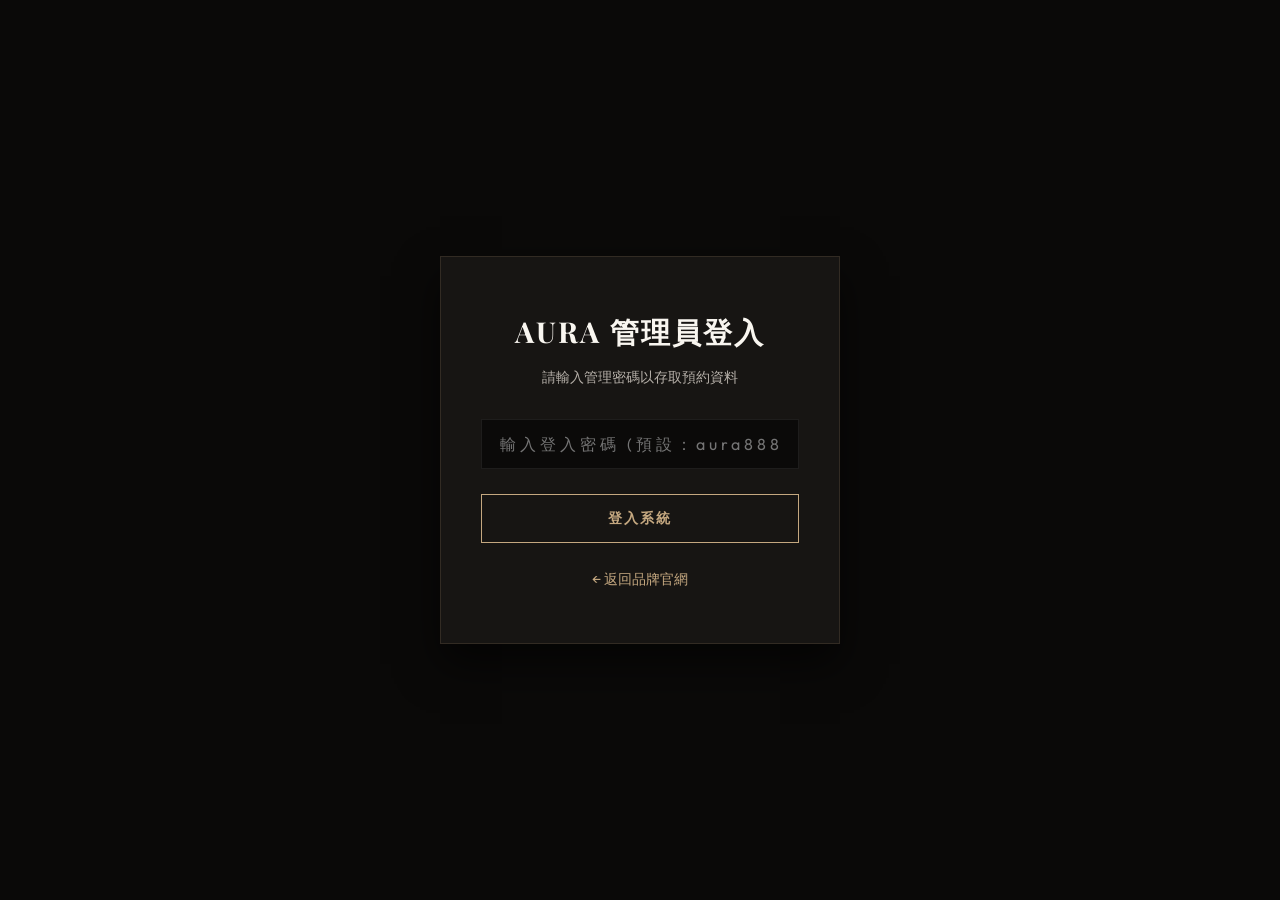
<file: admin.html>
<!DOCTYPE html>
<html lang="zh-TW">
<head>
    <meta charset="UTF-8">
    <meta name="viewport" content="width=device-width, initial-scale=1.0">
    <title>AURA CAFÉ | 後台管理系統</title>
    <!-- Google Fonts -->
    <link rel="preconnect" href="https://fonts.googleapis.com">
    <link rel="preconnect" href="https://fonts.gstatic.com" crossorigin>
    <link href="https://fonts.googleapis.com/css2?family=Outfit:wght@300;400;600;700&family=Playfair+Display:ital,wght@0,400;0,600;0,700;1,400&display=swap" rel="stylesheet">
    <!-- Main Style Sheet (包含後台專屬樣式) -->
    <link rel="stylesheet" href="style.css">
</head>
<body class="admin-body">

    <!-- 密碼登入驗證遮罩 (模擬安全保護) -->
    <div class="admin-login-overlay" id="loginOverlay">
        <div class="login-box">
            <h2 class="login-title">AURA 管理員登入</h2>
            <p class="login-subtitle">請輸入管理密碼以存取預約資料</p>
            <div class="form-group">
                <input type="password" id="adminPassword" placeholder="輸入登入密碼 (預設：aura888)" required>
                <span class="error-msg" id="loginError">密碼錯誤，請重新輸入</span>
            </div>
            <button class="btn btn-gold btn-block" id="btnLogin">登入系統</button>
            <a href="index.html" class="back-to-home">← 返回品牌官網</a>
        </div>
    </div>

    <!-- 後台主內容 -->
    <div class="admin-container" id="adminContent" style="display: none;">
        
        <!-- 後台 Header -->
        <header class="admin-header">
            <div class="admin-brand">
                <a href="#" class="logo">
                    <span class="logo-text">AURA</span>
                    <span class="logo-sub">SYSTEM</span>
                </a>
                <span class="admin-badge">預約控制台</span>
            </div>
            <div class="admin-user-actions">
                <span class="admin-user">Administrator</span>
                <button class="btn-logout" id="btnLogout">安全登出</button>
            </div>
        </header>

        <!-- 管理區塊主面板 -->
        <main class="admin-main">
            
            <!-- 篩選控制列 -->
            <section class="admin-filter-bar">
                <div class="filter-title-group">
                    <h1 class="admin-panel-title">預約名單查詢</h1>
                    <p class="admin-panel-desc">選擇特定日期以讀取 Google Sheets 上的即時席位預約資料</p>
                </div>
                <div class="filter-actions">
                    <div class="form-group-inline">
                        <label for="filterDate">查詢日期：</label>
                        <input type="date" id="filterDate">
                    </div>
                    <button class="btn btn-gold" id="btnQuery">
                        <span class="btn-text">讀取即時資料</span>
                        <span class="btn-loading" id="btnLoading" style="display: none;">
                            <span class="spinner"></span> 讀取中...
                        </span>
                    </button>
                </div>
            </section>

            <!-- 數據概覽卡片 -->
            <section class="admin-stats-grid">
                <div class="stats-card">
                    <span class="stats-label">當日預約組數</span>
                    <h3 class="stats-value" id="statGroupCount">0 <small>組</small></h3>
                </div>
                <div class="stats-card">
                    <span class="stats-label">當日預約人數</span>
                    <h3 class="stats-value" id="statGuestCount">0 <small>人</small></h3>
                </div>
                <div class="stats-card">
                    <span class="stats-label">最受歡迎時段</span>
                    <h3 class="stats-value" id="statPopularTime">-</h3>
                </div>
            </section>

            <!-- 資料表格區 -->
            <section class="admin-table-wrapper">
                <div class="table-header-bar">
                    <h2 class="table-bar-title" id="tableTitle">2026-06-19 預約清單</h2>
                    <span class="data-source-badge">Google Sheets 連線成功</span>
                </div>
                <div class="table-scroll-container">
                    <table class="admin-table" id="reservationsTable">
                        <thead>
                            <tr>
                                <th>預約時段</th>
                                <th>貴賓姓名</th>
                                <th>聯絡電話</th>
                                <th>人數</th>
                                <th>座位喜好</th>
                                <th>特殊備註</th>
                                <th>登記時間</th>
                            </tr>
                        </thead>
                        <tbody id="tableBody">
                            <!-- 資料將動態插入此處 -->
                            <tr class="empty-row">
                                <td colspan="7">請選擇日期並點擊「讀取即時資料」查詢</td>
                            </tr>
                        </tbody>
                    </table>
                </div>
            </section>
        </main>
        
        <footer class="admin-footer">
            <p>&copy; 2026 AURA CAFÉ. All Rights Reserved. Google Sheets API Integration.</p>
            <a href="index.html" class="back-to-home">← 返回品牌官網</a>
        </footer>
    </div>

    <!-- Admin Page JavaScript -->
    <script src="admin.js"></script>
</body>
</html>
</file>
<file: style.css>
/* ==========================================================================
   AURA CAFÉ - DESIGN SYSTEM & VARIABLE DEFINITIONS
   ========================================================================== */
:root {
    /* Color Palette */
    --clr-bg-primary: #0b0a09;     /* 曜石極致黑 */
    --clr-bg-secondary: #171513;   /* 奢華碳灰暗褐 */
    --clr-bg-glass: rgba(23, 21, 19, 0.75); /* 毛玻璃背景 */
    
    --clr-gold: #c5a880;           /* 精品古銅金 */
    --clr-gold-light: #dfcbaf;     /* 淺奢華金 */
    --clr-gold-dark: #8e7558;      /* 暖焦糖深金 */
    
    --clr-text-primary: #f9f6f0;   /* 溫潤奶泡白 */
    --clr-text-secondary: #b5afa8; /* 優雅沙灰色 */
    --clr-text-muted: #726b63;     /* 碳焙暗灰 */
    
    /* Font Families */
    --font-heading: 'Playfair Display', Georgia, serif;
    --font-body: 'Outfit', 'Inter', system-ui, -apple-system, sans-serif;
    
    /* Layout & Transitions */
    --container-width: 1200px;
    --transition-smooth: all 0.5s cubic-bezier(0.25, 0.8, 0.25, 1);
    --transition-fast: all 0.2s ease;
    
    --shadow-luxury: 0 20px 40px rgba(0, 0, 0, 0.6);
    --shadow-gold: 0 10px 30px rgba(197, 168, 128, 0.15);
}

/* ==========================================================================
   BASE STYLES & RESET
   ========================================================================== */
* {
    box-sizing: border-box;
    margin: 0;
    padding: 0;
}

html {
    scroll-behavior: smooth;
    font-size: 16px;
}

body {
    background-color: var(--clr-bg-primary);
    color: var(--clr-text-primary);
    font-family: var(--font-body);
    line-height: 1.7;
    overflow-x: hidden;
    -webkit-font-smoothing: antialiased;
}

img {
    max-width: 100%;
    height: auto;
    display: block;
}

a {
    color: inherit;
    text-decoration: none;
    transition: var(--transition-fast);
}

button, input, select, textarea {
    font-family: inherit;
    background: transparent;
    border: none;
    color: inherit;
    outline: none;
}

ul {
    list-style: none;
}

/* 捲軸美化 */
::-webkit-scrollbar {
    width: 8px;
}
::-webkit-scrollbar-track {
    background: var(--clr-bg-primary);
}
::-webkit-scrollbar-thumb {
    background: var(--clr-gold-dark);
    border-radius: 4px;
}
::-webkit-scrollbar-thumb:hover {
    background: var(--clr-gold);
}

/* ==========================================================================
   REUSABLE UTILITIES & COMPONENTS
   ========================================================================== */
.container {
    width: 90%;
    max-width: var(--container-width);
    margin: 0 auto;
    padding: 80px 0;
}

.text-center {
    text-align: center;
}

.section-header {
    margin-bottom: 60px;
}

.section-tag {
    font-size: 0.85rem;
    font-weight: 600;
    letter-spacing: 4px;
    color: var(--clr-gold);
    text-transform: uppercase;
    display: block;
    margin-bottom: 12px;
}

.section-title {
    font-family: var(--font-heading);
    font-size: 2.5rem;
    font-weight: 600;
    letter-spacing: 1px;
    color: var(--clr-text-primary);
    line-height: 1.3;
}

.section-divider {
    width: 60px;
    height: 2px;
    background-color: var(--clr-gold);
    margin: 20px auto 0;
}

.section-divider-left {
    width: 50px;
    height: 2px;
    background-color: var(--clr-gold);
    margin: 20px 0;
}

.section-subtitle {
    color: var(--clr-text-secondary);
    max-width: 600px;
    margin: 20px auto 0;
    font-weight: 300;
}

/* 按鈕樣式 */
.btn {
    display: inline-block;
    padding: 14px 32px;
    font-size: 0.9rem;
    font-weight: 600;
    letter-spacing: 2px;
    text-transform: uppercase;
    border-radius: 0; /* 直角體現幾何俐落感 */
    cursor: pointer;
    transition: var(--transition-smooth);
    position: relative;
    overflow: hidden;
}

.btn-primary {
    background-color: var(--clr-gold);
    color: var(--clr-bg-primary);
    border: 1px solid var(--clr-gold);
}

.btn-primary:hover {
    background-color: transparent;
    color: var(--clr-gold);
    box-shadow: var(--shadow-gold);
}

.btn-secondary {
    background-color: transparent;
    color: var(--clr-text-primary);
    border: 1px solid rgba(255, 255, 255, 0.2);
}

.btn-secondary:hover {
    border-color: var(--clr-gold);
    color: var(--clr-gold);
}

.btn-gold {
    background-color: transparent;
    color: var(--clr-gold);
    border: 1px solid var(--clr-gold);
}

.btn-gold:hover {
    background-color: var(--clr-gold);
    color: var(--clr-bg-primary);
    box-shadow: var(--shadow-gold);
}

.btn-outline-gold {
    padding: 8px 18px;
    font-size: 0.8rem;
    border: 1px solid rgba(197, 168, 128, 0.4);
    color: var(--clr-gold-light);
}

.btn-outline-gold:hover {
    border-color: var(--clr-gold);
    background-color: var(--clr-gold);
    color: var(--clr-bg-primary);
}

.btn-block {
    display: block;
    width: 100%;
    text-align: center;
}

/* ==========================================================================
   NAVBAR (導覽列)
   ========================================================================== */
.navbar {
    position: fixed;
    top: 0;
    left: 0;
    width: 100%;
    z-index: 1000;
    transition: var(--transition-smooth);
    padding: 25px 0;
}

.navbar.scrolled {
    padding: 15px 0;
    background-color: var(--clr-bg-glass);
    backdrop-filter: blur(15px);
    -webkit-backdrop-filter: blur(15px);
    border-bottom: 1px solid rgba(197, 168, 128, 0.1);
    box-shadow: 0 10px 30px rgba(0,0,0,0.3);
}

.nav-container {
    width: 90%;
    max-width: var(--container-width);
    margin: 0 auto;
    display: flex;
    justify-content: space-between;
    align-items: center;
}

/* Logo 奢華設計 */
.logo {
    display: flex;
    flex-direction: column;
    align-items: flex-start;
    line-height: 1;
}

.logo-text {
    font-family: var(--font-heading);
    font-size: 1.8rem;
    font-weight: 700;
    letter-spacing: 3px;
    color: var(--clr-text-primary);
}

.logo-sub {
    font-size: 0.65rem;
    letter-spacing: 5px;
    color: var(--clr-gold);
    margin-top: 2px;
}

.nav-menu ul {
    display: flex;
    align-items: center;
    gap: 35px;
}

.nav-link {
    font-size: 0.9rem;
    font-weight: 400;
    letter-spacing: 1px;
    color: var(--clr-text-secondary);
    position: relative;
    padding: 5px 0;
}

.nav-link:hover {
    color: var(--clr-gold);
}

.nav-link::after {
    content: '';
    position: absolute;
    bottom: 0;
    left: 0;
    width: 0;
    height: 1px;
    background-color: var(--clr-gold);
    transition: var(--transition-fast);
}

.nav-link:hover::after {
    width: 100%;
}

.btn-reserve-nav {
    border: 1px solid var(--clr-gold);
    padding: 8px 20px !important;
    color: var(--clr-gold) !important;
}

.btn-reserve-nav:hover {
    background-color: var(--clr-gold);
    color: var(--clr-bg-primary) !important;
}

.btn-reserve-nav::after {
    display: none !important;
}

/* 行動版導覽列開關 */
.mobile-nav-toggle {
    display: none;
    flex-direction: column;
    justify-content: space-between;
    width: 25px;
    height: 18px;
    cursor: pointer;
}

.mobile-nav-toggle .bar {
    width: 100%;
    height: 2px;
    background-color: var(--clr-text-primary);
    transition: var(--transition-fast);
}

/* ==========================================================================
   HERO SECTION (首頁奢華視覺)
   ========================================================================== */
.hero-section {
    height: 100vh;
    display: flex;
    align-items: center;
    position: relative;
    background-image: url('images/hero_bg.png');
    background-size: cover;
    background-position: center;
    background-attachment: fixed;
}

.hero-bg-overlay {
    position: absolute;
    top: 0;
    left: 0;
    width: 100%;
    height: 100%;
    background: linear-gradient(
        to right,
        rgba(11, 10, 9, 0.95) 30%,
        rgba(11, 10, 9, 0.7) 60%,
        rgba(11, 10, 9, 0.4) 100%
    );
    z-index: 1;
}

.hero-content {
    width: 90%;
    max-width: var(--container-width);
    margin: 0 auto;
    position: relative;
    z-index: 2;
    padding-top: 80px;
}

.hero-subtitle {
    font-size: 0.9rem;
    font-weight: 600;
    letter-spacing: 6px;
    color: var(--clr-gold);
    text-transform: uppercase;
    margin-bottom: 20px;
    display: block;
    animation: fadeInUp 1s ease forwards;
}

.hero-title {
    font-family: var(--font-heading);
    font-size: 4.5rem;
    line-height: 1.15;
    font-weight: 600;
    margin-bottom: 25px;
    color: var(--clr-text-primary);
    animation: fadeInUp 1.2s ease forwards;
}

.hero-desc {
    font-size: 1.1rem;
    color: var(--clr-text-secondary);
    max-width: 550px;
    margin-bottom: 40px;
    font-weight: 300;
    animation: fadeInUp 1.4s ease forwards;
}

.hero-actions {
    display: flex;
    gap: 20px;
    animation: fadeInUp 1.6s ease forwards;
}

.hero-scroll-indicator {
    position: absolute;
    bottom: 40px;
    left: 50%;
    transform: translateX(-50%);
    display: flex;
    flex-direction: column;
    align-items: center;
    z-index: 2;
}

.scroll-text {
    font-size: 0.7rem;
    letter-spacing: 4px;
    color: var(--clr-text-muted);
    margin-bottom: 10px;
}

.scroll-line {
    width: 1px;
    height: 60px;
    background: linear-gradient(to bottom, var(--clr-gold), transparent);
    position: relative;
    overflow: hidden;
}

.scroll-line::after {
    content: '';
    position: absolute;
    top: 0;
    left: 0;
    width: 100%;
    height: 30%;
    background-color: var(--clr-text-primary);
    animation: scrollAnimation 2s infinite ease-in-out;
}

@keyframes scrollAnimation {
    0% { transform: translateY(-100%); }
    80%, 100% { transform: translateY(330%); }
}

@keyframes fadeInUp {
    from {
        opacity: 0;
        transform: translateY(30px);
    }
    to {
        opacity: 1;
        transform: translateY(0);
    }
}

/* ==========================================================================
   ABOUT SECTION (關於我們)
   ========================================================================== */
.about-section {
    background-color: var(--clr-bg-primary);
    position: relative;
}

.about-grid {
    display: grid;
    grid-template-columns: 1fr 1fr;
    gap: 80px;
    align-items: center;
}

.about-subtitle {
    font-family: var(--font-heading);
    font-size: 1.8rem;
    color: var(--clr-gold-light);
    margin-bottom: 25px;
    font-weight: 600;
}

.about-p {
    color: var(--clr-text-secondary);
    margin-bottom: 20px;
    font-weight: 300;
}

.about-badges {
    display: flex;
    gap: 30px;
    margin-top: 40px;
    border-top: 1px solid rgba(255,255,255,0.05);
    padding-top: 35px;
}

.badge-item {
    display: flex;
    flex-direction: column;
}

.badge-num {
    font-family: var(--font-heading);
    font-size: 2.2rem;
    font-weight: 700;
    color: var(--clr-gold);
    line-height: 1;
    margin-bottom: 8px;
}

.badge-label {
    font-size: 0.75rem;
    letter-spacing: 1px;
    color: var(--clr-text-secondary);
}

.about-image-wrapper {
    position: relative;
    padding: 15px;
}

.about-img {
    position: relative;
    z-index: 2;
    width: 100%;
    height: 480px;
    object-fit: cover;
    filter: grayscale(15%) contrast(105%);
}

.image-border-decor {
    position: absolute;
    top: 0;
    left: 0;
    width: 90%;
    height: 90%;
    border: 1px solid var(--clr-gold-dark);
    z-index: 1;
}

/* ==========================================================================
   BEANS SECTION (精選單品豆)
   ========================================================================== */
.beans-section {
    background-color: var(--clr-bg-secondary);
    border-top: 1px solid rgba(197, 168, 128, 0.05);
    border-bottom: 1px solid rgba(197, 168, 128, 0.05);
}

/* 主打單品豆 */
.beans-featured {
    display: grid;
    grid-template-columns: 4.5fr 5.5fr;
    background-color: var(--clr-bg-primary);
    border: 1px solid rgba(197, 168, 128, 0.1);
    margin-bottom: 80px;
    box-shadow: var(--shadow-luxury);
}

.beans-featured-img {
    height: 100%;
    overflow: hidden;
}

.beans-featured-img img {
    width: 100%;
    height: 100%;
    object-fit: cover;
    transition: var(--transition-smooth);
}

.beans-featured:hover .beans-featured-img img {
    transform: scale(1.05);
}

.beans-featured-info {
    padding: 60px;
    display: flex;
    flex-direction: column;
    justify-content: center;
}

.beans-tag {
    font-size: 0.75rem;
    font-weight: 600;
    letter-spacing: 3px;
    color: var(--clr-gold);
    margin-bottom: 15px;
    text-transform: uppercase;
}

.beans-featured-title {
    font-family: var(--font-heading);
    font-size: 2.2rem;
    margin-bottom: 20px;
    font-weight: 600;
}

.beans-featured-desc {
    color: var(--clr-text-secondary);
    margin-bottom: 30px;
    font-weight: 300;
}

.beans-profile {
    border-top: 1px solid rgba(255,255,255,0.05);
    padding-top: 25px;
    margin-bottom: 35px;
}

.profile-row {
    margin-bottom: 15px;
    display: flex;
    align-items: center;
    gap: 15px;
    font-size: 0.95rem;
}

.profile-row span {
    color: var(--clr-text-secondary);
    width: 90px;
}

.profile-row strong {
    color: var(--clr-gold-light);
}

.roast-meter {
    flex-grow: 1;
    max-width: 200px;
    height: 4px;
    background-color: rgba(255,255,255,0.1);
    position: relative;
}

.roast-level {
    position: absolute;
    top: 0;
    left: 0;
    height: 100%;
    background-color: var(--clr-gold);
}

.roast-label-text {
    color: var(--clr-gold);
    font-size: 0.8rem;
}

/* 咖啡豆卡片網格 */
.beans-grid {
    display: grid;
    grid-template-columns: repeat(3, 1fr);
    gap: 30px;
}

.bean-card {
    background-color: var(--clr-bg-primary);
    border: 1px solid rgba(255, 255, 255, 0.03);
    padding: 40px;
    display: flex;
    flex-direction: column;
    justify-content: space-between;
    transition: var(--transition-smooth);
}

.bean-card:hover {
    border-color: rgba(197, 168, 128, 0.3);
    transform: translateY(-8px);
    box-shadow: var(--shadow-luxury);
}

.bean-origin {
    font-size: 0.75rem;
    font-weight: 600;
    color: var(--clr-gold);
    letter-spacing: 2px;
    text-transform: uppercase;
    display: block;
    margin-bottom: 10px;
}

.bean-name {
    font-family: var(--font-heading);
    font-size: 1.4rem;
    font-weight: 600;
    margin-bottom: 15px;
}

.bean-desc {
    color: var(--clr-text-secondary);
    font-size: 0.9rem;
    margin-bottom: 25px;
    font-weight: 300;
    height: 70px;
    overflow: hidden;
}

.roast-info {
    display: flex;
    justify-content: space-between;
    font-size: 0.8rem;
    color: var(--clr-gold-light);
    border-bottom: 1px solid rgba(255,255,255,0.05);
    padding-bottom: 15px;
    margin-bottom: 20px;
}

.flavor-indicators {
    margin-bottom: 30px;
}

.flavor-item {
    display: flex;
    justify-content: space-between;
    align-items: center;
    margin-bottom: 10px;
    font-size: 0.8rem;
}

.flavor-item span {
    color: var(--clr-text-secondary);
    width: 40px;
}

.dot-bar {
    width: 75%;
    height: 2px;
    background-color: rgba(255,255,255,0.05);
    position: relative;
}

.dots {
    position: absolute;
    top: 0;
    left: 0;
    height: 100%;
    background-color: var(--clr-gold-dark);
}

.bean-card-footer {
    display: flex;
    justify-content: space-between;
    align-items: center;
    border-top: 1px solid rgba(255,255,255,0.05);
    padding-top: 25px;
}

.bean-price {
    font-family: var(--font-heading);
    font-size: 1.25rem;
    color: var(--clr-text-primary);
    font-weight: 600;
}

.bean-price small {
    font-size: 0.75rem;
    color: var(--clr-text-secondary);
    font-family: var(--font-body);
}

/* ==========================================================================
   CRAFT SECTION (職人沖煮)
   ========================================================================== */
.craft-section {
    background-color: var(--clr-bg-primary);
}

.craft-grid {
    display: grid;
    grid-template-columns: 5fr 5fr;
    gap: 80px;
    align-items: center;
}

.craft-image-wrapper {
    position: relative;
}

.craft-img {
    width: 100%;
    height: 550px;
    object-fit: cover;
    filter: contrast(102%) brightness(95%);
}

.craft-p {
    color: var(--clr-text-secondary);
    margin-bottom: 40px;
    font-weight: 300;
}

.craft-features {
    display: flex;
    flex-direction: column;
    gap: 30px;
}

.craft-feat-item {
    display: flex;
    gap: 20px;
    align-items: flex-start;
}

.feat-icon {
    width: 50px;
    height: 50px;
    border: 1px solid rgba(197, 168, 128, 0.3);
    display: flex;
    align-items: center;
    justify-content: center;
    color: var(--clr-gold);
    flex-shrink: 0;
    transition: var(--transition-fast);
}

.craft-feat-item:hover .feat-icon {
    border-color: var(--clr-gold);
    background-color: rgba(197, 168, 128, 0.05);
    transform: translateY(-3px);
}

.feat-text h4 {
    font-size: 1.05rem;
    font-weight: 600;
    margin-bottom: 8px;
    color: var(--clr-text-primary);
}

.feat-text p {
    font-size: 0.9rem;
    color: var(--clr-text-secondary);
    font-weight: 300;
}

/* ==========================================================================
   SPACE GALLERY (空間藝廊)
   ========================================================================== */
.gallery-section {
    background-color: var(--clr-bg-secondary);
    border-top: 1px solid rgba(197, 168, 128, 0.05);
}

.gallery-grid {
    display: grid;
    grid-template-columns: repeat(3, 1fr);
    gap: 25px;
    margin-top: 50px;
}

.gallery-item {
    position: relative;
    height: 380px;
    overflow: hidden;
    cursor: pointer;
}

.gallery-item img {
    width: 100%;
    height: 100%;
    object-fit: cover;
    transition: var(--transition-smooth);
    filter: brightness(85%);
}

.gallery-overlay {
    position: absolute;
    top: 0;
    left: 0;
    width: 100%;
    height: 100%;
    background-color: rgba(11, 10, 9, 0.8);
    display: flex;
    flex-direction: column;
    align-items: center;
    justify-content: center;
    opacity: 0;
    transition: var(--transition-smooth);
    padding: 30px;
}

.gallery-icon {
    font-size: 2rem;
    color: var(--clr-gold);
    font-weight: 300;
    margin-bottom: 10px;
    transform: translateY(20px);
    transition: var(--transition-smooth);
}

.gallery-title {
    font-family: var(--font-heading);
    font-size: 1.2rem;
    color: var(--clr-text-primary);
    letter-spacing: 1px;
    transform: translateY(20px);
    transition: var(--transition-smooth);
    text-align: center;
}

.gallery-item:hover img {
    transform: scale(1.05);
    filter: brightness(60%);
}

.gallery-item:hover .gallery-overlay {
    opacity: 1;
}

.gallery-item:hover .gallery-icon,
.gallery-item:hover .gallery-title {
    transform: translateY(0);
}

/* ==========================================================================
   BOOKING & ORDERING SECTION (線上訂位與訂購表單)
   ========================================================================== */
.booking-section {
    background-color: var(--clr-bg-primary);
    position: relative;
}

.booking-wrapper {
    background-color: var(--clr-bg-secondary);
    border: 1px solid rgba(197, 168, 128, 0.1);
    box-shadow: var(--shadow-luxury);
    max-width: 900px;
    margin: 0 auto;
}

.booking-tabs {
    display: flex;
    border-bottom: 1px solid rgba(255,255,255,0.05);
}

.tab-btn {
    flex: 1;
    padding: 22px 0;
    font-size: 0.95rem;
    font-weight: 600;
    letter-spacing: 2px;
    text-transform: uppercase;
    cursor: pointer;
    text-align: center;
    transition: var(--transition-fast);
    border-bottom: 2px solid transparent;
    color: var(--clr-text-secondary);
}

.tab-btn:hover {
    color: var(--clr-gold-light);
}

.tab-btn.active {
    color: var(--clr-gold);
    background-color: rgba(197, 168, 128, 0.02);
    border-bottom-color: var(--clr-gold);
}

.booking-forms-container {
    padding: 50px 60px;
}

.booking-form {
    display: none;
    animation: fadeIn 0.5s ease;
}

.booking-form.active-form {
    display: block;
}

.form-title {
    font-family: var(--font-heading);
    font-size: 1.8rem;
    font-weight: 600;
    margin-bottom: 8px;
    color: var(--clr-gold-light);
}

.form-subtitle {
    font-size: 0.9rem;
    color: var(--clr-text-secondary);
    margin-bottom: 35px;
    font-weight: 300;
}

.form-grid {
    display: grid;
    grid-template-columns: 1fr 1fr;
    gap: 25px;
    margin-bottom: 30px;
}

.form-group {
    display: flex;
    flex-direction: column;
    margin-bottom: 20px;
}

.form-group label {
    font-size: 0.8rem;
    font-weight: 600;
    letter-spacing: 1px;
    color: var(--clr-gold-light);
    margin-bottom: 10px;
    text-transform: uppercase;
}

.form-group input,
.form-group select,
.form-group textarea {
    background-color: var(--clr-bg-primary);
    border: 1px solid rgba(255, 255, 255, 0.08);
    padding: 14px 18px;
    color: var(--clr-text-primary);
    font-size: 0.95rem;
    transition: var(--transition-fast);
}

.form-group input:focus,
.form-group select:focus,
.form-group textarea:focus {
    border-color: var(--clr-gold);
    box-shadow: 0 0 10px rgba(197, 168, 128, 0.05);
}

/* 調整 Date 欄位在不同瀏覽器的顯示外觀 */
.form-group input[type="date"]::-webkit-calendar-picker-indicator {
    filter: invert(1) sepia(50%) saturate(1000%) hue-rotate(330deg);
    cursor: pointer;
}

.form-group textarea {
    resize: none;
}

@keyframes fadeIn {
    from { opacity: 0; transform: translateY(10px); }
    to { opacity: 1; transform: translateY(0); }
}

/* ==========================================================================
   FOOTER (品牌頁尾)
   ========================================================================== */
.footer {
    background-color: #050404;
    border-top: 1px solid rgba(255,255,255,0.03);
    padding-top: 80px;
    padding-bottom: 40px;
}

.footer-grid {
    display: grid;
    grid-template-columns: 4fr 3.5fr 4.5fr;
    gap: 60px;
    margin-bottom: 60px;
}

.footer-brand .logo {
    margin-bottom: 25px;
}

.footer-brand-desc {
    color: var(--clr-text-secondary);
    font-size: 0.9rem;
    line-height: 1.8;
    font-weight: 300;
}

.footer-grid h4 {
    font-family: var(--font-heading);
    font-size: 1.25rem;
    color: var(--clr-gold-light);
    margin-bottom: 25px;
    font-weight: 600;
    letter-spacing: 1px;
}

.info-list li {
    display: flex;
    align-items: center;
    gap: 15px;
    margin-bottom: 18px;
    color: var(--clr-text-secondary);
    font-size: 0.9rem;
}

.info-list svg {
    color: var(--clr-gold);
    flex-shrink: 0;
}

.hours-p {
    font-size: 0.95rem;
    color: var(--clr-text-primary);
    margin-bottom: 10px;
}

.hours-note {
    font-size: 0.8rem;
    color: var(--clr-text-muted);
    margin-top: 20px;
}

.footer-bottom {
    border-top: 1px solid rgba(255,255,255,0.03);
    padding-top: 30px;
    display: flex;
    justify-content: center;
    align-items: center;
}

.footer-bottom p {
    font-size: 0.75rem;
    color: var(--clr-text-muted);
    letter-spacing: 1px;
    text-align: center;
}

/* ==========================================================================
   LIGHTBOX MODAL & INTERACTION
   ========================================================================== */
.lightbox-modal {
    display: none;
    position: fixed;
    z-index: 2000;
    padding-top: 100px;
    left: 0;
    top: 0;
    width: 100%;
    height: 100%;
    overflow: auto;
    background-color: rgba(11, 10, 9, 0.95);
    backdrop-filter: blur(10px);
    -webkit-backdrop-filter: blur(10px);
}

.lightbox-img {
    margin: auto;
    display: block;
    max-width: 80%;
    max-height: 70vh;
    animation: zoom 0.3s ease;
    border: 1px solid rgba(197, 168, 128, 0.2);
}

@keyframes zoom {
    from {transform:scale(0.95); opacity: 0;} 
    to {transform:scale(1); opacity: 1;}
}

.lightbox-close {
    position: absolute;
    top: 40px;
    right: 40px;
    color: var(--clr-text-primary);
    font-size: 3rem;
    font-weight: 200;
    transition: var(--transition-fast);
    cursor: pointer;
}

.lightbox-close:hover {
    color: var(--clr-gold);
}

.lightbox-caption {
    margin: auto;
    display: block;
    width: 80%;
    max-width: 700px;
    text-align: center;
    color: var(--clr-text-secondary);
    padding: 20px 0;
    font-size: 1rem;
    font-family: var(--font-heading);
    letter-spacing: 1px;
}

/* ==========================================================================
   TOAST NOTIFICATION (表單提示)
   ========================================================================== */
.toast-notification {
    position: fixed;
    bottom: 30px;
    right: -400px; /* 初始隱藏於右側 */
    z-index: 3000;
    background-color: var(--clr-bg-secondary);
    border: 1px solid var(--clr-gold);
    box-shadow: var(--shadow-luxury), 0 0 20px rgba(197, 168, 128, 0.1);
    width: 350px;
    transition: cubic-bezier(0.175, 0.885, 0.32, 1.275) 0.5s;
}

.toast-notification.show {
    right: 30px;
}

.toast-content {
    display: flex;
    padding: 20px;
    align-items: flex-start;
    gap: 15px;
}

.toast-icon {
    width: 28px;
    height: 28px;
    border-radius: 50%;
    background-color: var(--clr-gold);
    color: var(--clr-bg-primary);
    display: flex;
    align-items: center;
    justify-content: center;
    font-weight: bold;
    font-size: 0.9rem;
    flex-shrink: 0;
}

.toast-text h4 {
    font-size: 0.95rem;
    font-weight: 600;
    margin-bottom: 5px;
    color: var(--clr-text-primary);
}

.toast-text p {
    font-size: 0.8rem;
    color: var(--clr-text-secondary);
    line-height: 1.4;
}

/* ==========================================================================
   SCROLL REVEAL ANIMATIONS
   ========================================================================== */
.reveal-on-scroll {
    opacity: 0;
    transform: translateY(40px);
    transition: opacity 0.8s ease, transform 0.8s ease;
}

.reveal-on-scroll.revealed {
    opacity: 1;
    transform: translateY(0);
}

/* ==========================================================================
   RESPONSIVE DESIGN (RWD 響應式排版)
   ========================================================================== */
@media (max-width: 1024px) {
    /* 容器與版頭縮小 */
    .container {
        padding: 60px 0;
    }
    
    .hero-title {
        font-size: 3.5rem;
    }
    
    .about-grid, .craft-grid {
        gap: 40px;
    }
    
    .about-img, .craft-img {
        height: 400px;
    }
    
    .beans-grid {
        grid-template-columns: repeat(2, 1fr);
    }
}

@media (max-width: 768px) {
    /* 行動裝置選單按鈕 */
    .mobile-nav-toggle {
        display: flex;
    }
    
    .nav-menu {
        position: fixed;
        top: 0;
        right: -100%;
        width: 80%;
        max-width: 320px;
        height: 100vh;
        background-color: var(--clr-bg-primary);
        border-left: 1px solid rgba(197, 168, 128, 0.1);
        padding: 100px 40px 40px;
        transition: var(--transition-smooth);
        box-shadow: -10px 0 30px rgba(0,0,0,0.5);
    }
    
    .nav-menu.active {
        right: 0;
    }
    
    .nav-menu ul {
        flex-direction: column;
        align-items: flex-start;
        gap: 30px;
    }
    
    .nav-link {
        font-size: 1.1rem;
    }
    
    .btn-reserve-nav {
        width: 100%;
        text-align: center;
    }
    
    /* 漢堡按鈕轉叉叉 */
    .mobile-nav-toggle.active .bar:nth-child(1) {
        transform: translateY(8px) rotate(45deg);
    }
    
    .mobile-nav-toggle.active .bar:nth-child(2) {
        opacity: 0;
    }
    
    .mobile-nav-toggle.active .bar:nth-child(3) {
        transform: translateY(-8px) rotate(-45deg);
    }
    
    /* 各區塊改為單欄排版 */
    .hero-title {
        font-size: 2.8rem;
    }
    
    .about-grid, .craft-grid {
        grid-template-columns: 1fr;
    }
    
    .about-image-wrapper {
        order: -1; /* 圖先文後 */
    }
    
    .beans-featured {
        grid-template-columns: 1fr;
    }
    
    .beans-featured-info {
        padding: 40px;
    }
    
    .beans-grid {
        grid-template-columns: 1fr;
    }
    
    .gallery-grid {
        grid-template-columns: 1fr;
    }
    
    .gallery-item {
        height: 300px;
    }
    
    .form-grid {
        grid-template-columns: 1fr;
        gap: 10px;
    }
    
    .booking-forms-container {
        padding: 30px;
    }
    
    .footer-grid {
        grid-template-columns: 1fr;
        gap: 40px;
    }
}

@media (max-width: 480px) {
    .hero-title {
        font-size: 2.2rem;
    }
    
    .hero-actions {
        flex-direction: column;
        gap: 12px;
    }
    
    .btn {
        width: 100%;
        text-align: center;
    }
    
    .about-badges {
        flex-wrap: wrap;
        gap: 20px;
    }
}

/* ==========================================================================
   ADMIN PORTAL STYLES (後台管理系統樣式)
   ========================================================================== */
.admin-body {
    background-color: var(--clr-bg-primary);
    background-image: radial-gradient(circle at 10% 20%, rgba(197, 168, 128, 0.03) 0%, transparent 50%);
    min-height: 100vh;
}

/* 登入遮罩 */
.admin-login-overlay {
    position: fixed;
    top: 0;
    left: 0;
    width: 100%;
    height: 100%;
    background-color: rgba(11, 10, 9, 0.98);
    z-index: 4000;
    display: flex;
    align-items: center;
    justify-content: center;
    backdrop-filter: blur(10px);
}

.login-box {
    background-color: var(--clr-bg-secondary);
    border: 1px solid rgba(197, 168, 128, 0.15);
    padding: 50px 40px;
    width: 90%;
    max-width: 400px;
    box-shadow: var(--shadow-luxury);
    text-align: center;
    animation: zoom 0.4s cubic-bezier(0.175, 0.885, 0.32, 1.275);
}

.login-title {
    font-family: var(--font-heading);
    font-size: 1.8rem;
    color: var(--clr-text-primary);
    margin-bottom: 10px;
    letter-spacing: 2px;
}

.login-subtitle {
    font-size: 0.85rem;
    color: var(--clr-text-secondary);
    margin-bottom: 30px;
}

.login-box .form-group {
    text-align: left;
    margin-bottom: 25px;
}

.login-box input[type="password"] {
    background-color: var(--clr-bg-primary);
    border: 1px solid rgba(255, 255, 255, 0.08);
    padding: 14px 18px;
    color: var(--clr-text-primary);
    width: 100%;
    font-size: 1rem;
    text-align: center;
    letter-spacing: 4px;
}

.login-box input[type="password"]:focus {
    border-color: var(--clr-gold);
}

.error-msg {
    display: none;
    color: #ff6b6b;
    font-size: 0.8rem;
    margin-top: 8px;
    text-align: center;
}

.back-to-home {
    display: inline-block;
    margin-top: 25px;
    font-size: 0.85rem;
    color: var(--clr-gold);
    transition: var(--transition-fast);
}

.back-to-home:hover {
    color: var(--clr-text-primary);
    text-decoration: underline;
}

/* 後台主佈局 */
.admin-container {
    width: 90%;
    max-width: var(--container-width);
    margin: 0 auto;
    padding: 40px 0 80px;
}

.admin-header {
    display: flex;
    justify-content: space-between;
    align-items: center;
    border-bottom: 1px solid rgba(197, 168, 128, 0.1);
    padding-bottom: 20px;
    margin-bottom: 40px;
}

.admin-brand {
    display: flex;
    align-items: center;
    gap: 15px;
}

.admin-badge {
    font-size: 0.7rem;
    background-color: rgba(197, 168, 128, 0.1);
    color: var(--clr-gold);
    border: 1px solid rgba(197, 168, 128, 0.2);
    padding: 3px 8px;
    font-weight: 600;
    letter-spacing: 1px;
    text-transform: uppercase;
}

.admin-user-actions {
    display: flex;
    align-items: center;
    gap: 20px;
}

.admin-user {
    font-size: 0.9rem;
    color: var(--clr-text-secondary);
}

.btn-logout {
    font-size: 0.8rem;
    color: var(--clr-text-muted);
    cursor: pointer;
    border: 1px solid transparent;
    padding: 5px 10px;
    transition: var(--transition-fast);
}

.btn-logout:hover {
    color: #ff6b6b;
    border-color: rgba(255, 107, 107, 0.2);
}

/* 後台主面板 */
.admin-filter-bar {
    background-color: var(--clr-bg-secondary);
    border: 1px solid rgba(255, 255, 255, 0.03);
    padding: 30px 40px;
    display: flex;
    justify-content: space-between;
    align-items: center;
    margin-bottom: 30px;
    box-shadow: var(--shadow-luxury);
}

.admin-panel-title {
    font-family: var(--font-heading);
    font-size: 1.6rem;
    font-weight: 600;
    color: var(--clr-gold-light);
    margin-bottom: 5px;
}

.admin-panel-desc {
    font-size: 0.85rem;
    color: var(--clr-text-secondary);
    font-weight: 300;
}

.filter-actions {
    display: flex;
    align-items: center;
    gap: 25px;
}

.form-group-inline {
    display: flex;
    align-items: center;
    gap: 15px;
}

.form-group-inline label {
    font-size: 0.9rem;
    font-weight: 600;
    color: var(--clr-gold);
}

.form-group-inline input[type="date"] {
    background-color: var(--clr-bg-primary);
    border: 1px solid rgba(255, 255, 255, 0.08);
    padding: 10px 15px;
    color: var(--clr-text-primary);
    font-size: 0.9rem;
}

.form-group-inline input[type="date"]::-webkit-calendar-picker-indicator {
    filter: invert(1) sepia(50%) saturate(1000%) hue-rotate(330deg);
    cursor: pointer;
}

/* Loading 旋轉動畫 */
.btn-loading {
    display: flex;
    align-items: center;
    gap: 8px;
}

.spinner {
    width: 14px;
    height: 14px;
    border: 2px solid rgba(255, 255, 255, 0.2);
    border-top-color: var(--clr-bg-primary);
    border-radius: 50%;
    animation: spin 0.8s infinite linear;
}

@keyframes spin {
    0% { transform: rotate(0deg); }
    100% { transform: rotate(360deg); }
}

/* 數據概覽網格 */
.admin-stats-grid {
    display: grid;
    grid-template-columns: repeat(3, 1fr);
    gap: 25px;
    margin-bottom: 40px;
}

.stats-card {
    background-color: var(--clr-bg-secondary);
    border: 1px solid rgba(255, 255, 255, 0.02);
    padding: 30px;
    box-shadow: var(--shadow-luxury);
    text-align: center;
}

.stats-label {
    font-size: 0.8rem;
    letter-spacing: 2px;
    text-transform: uppercase;
    color: var(--clr-text-secondary);
    display: block;
    margin-bottom: 12px;
}

.stats-value {
    font-family: var(--font-heading);
    font-size: 2.2rem;
    color: var(--clr-gold);
    font-weight: 700;
}

.stats-value small {
    font-size: 1rem;
    font-family: var(--font-body);
    font-weight: 400;
    color: var(--clr-text-secondary);
}

/* 資料表格區 */
.admin-table-wrapper {
    background-color: var(--clr-bg-secondary);
    border: 1px solid rgba(255, 255, 255, 0.03);
    box-shadow: var(--shadow-luxury);
    margin-bottom: 40px;
}

.table-header-bar {
    padding: 25px 40px;
    border-bottom: 1px solid rgba(255, 255, 255, 0.05);
    display: flex;
    justify-content: space-between;
    align-items: center;
}

.table-bar-title {
    font-family: var(--font-heading);
    font-size: 1.3rem;
    font-weight: 600;
    color: var(--clr-text-primary);
}

.data-source-badge {
    font-size: 0.75rem;
    color: #4cd137;
    background-color: rgba(76, 209, 55, 0.1);
    padding: 4px 10px;
}

.table-scroll-container {
    overflow-x: auto;
    width: 100%;
}

.admin-table {
    width: 100%;
    border-collapse: collapse;
    text-align: left;
    min-width: 800px;
}

.admin-table th, 
.admin-table td {
    padding: 18px 40px;
    font-size: 0.9rem;
    border-bottom: 1px solid rgba(255, 255, 255, 0.03);
}

.admin-table th {
    background-color: rgba(0, 0, 0, 0.15);
    font-weight: 600;
    color: var(--clr-gold-light);
    letter-spacing: 1px;
}

.admin-table tbody tr {
    transition: var(--transition-fast);
}

.admin-table tbody tr:hover {
    background-color: rgba(255, 255, 255, 0.01);
}

.td-time strong {
    color: var(--clr-gold);
    font-weight: 600;
}

.badge-guests {
    background-color: rgba(197, 168, 128, 0.1);
    color: var(--clr-gold-light);
    padding: 3px 8px;
    font-size: 0.8rem;
    font-weight: 600;
}

.td-note {
    max-width: 250px;
    white-space: nowrap;
    overflow: hidden;
    text-overflow: ellipsis;
    color: var(--clr-text-secondary);
}

.td-ts {
    font-size: 0.8rem;
    color: var(--clr-text-muted);
}

.empty-row td {
    text-align: center;
    color: var(--clr-text-muted);
    padding: 50px 0;
    font-style: italic;
}

.admin-footer {
    display: flex;
    justify-content: space-between;
    align-items: center;
    font-size: 0.8rem;
    color: var(--clr-text-muted);
    border-top: 1px solid rgba(255, 255, 255, 0.03);
    padding-top: 25px;
}

.admin-footer .back-to-home {
    margin-top: 0;
}

/* 後台管理 RWD */
@media (max-width: 1024px) {
    .admin-stats-grid {
        grid-template-columns: 1fr;
        gap: 15px;
    }
}

@media (max-width: 768px) {
    .admin-filter-bar {
        flex-direction: column;
        align-items: flex-start;
        gap: 20px;
        padding: 25px 30px;
    }
    
    .filter-actions {
        width: 100%;
        flex-direction: column;
        align-items: flex-start;
        gap: 15px;
    }
    
    .form-group-inline {
        width: 100%;
        justify-content: space-between;
    }
    
    .filter-actions .btn {
        width: 100%;
        text-align: center;
    }
    
    .admin-header {
        flex-direction: column;
        align-items: flex-start;
        gap: 15px;
    }
    
    .admin-table th, 
    .admin-table td {
        padding: 15px 20px;
    }
}
</file>
